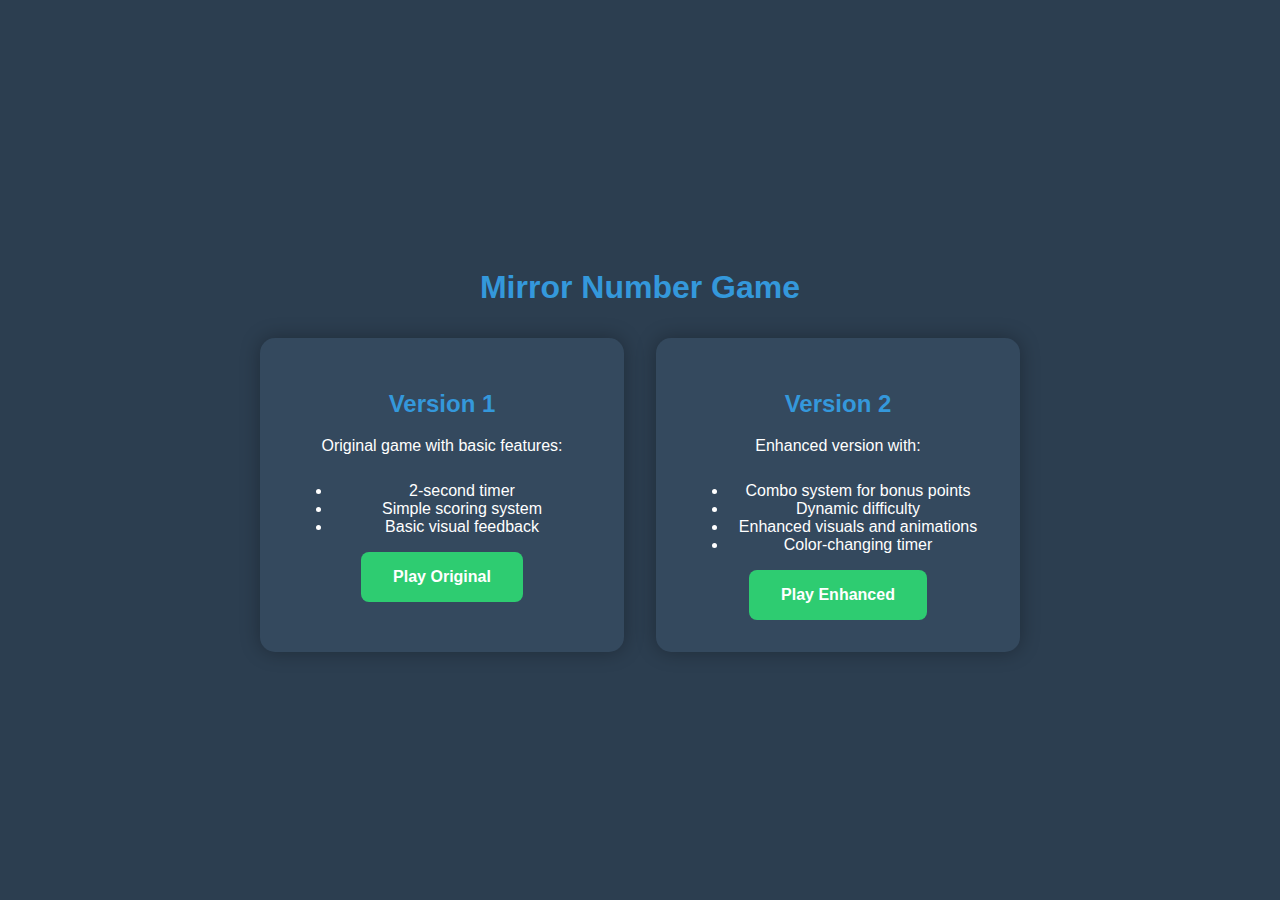
<file: index.html>
<!DOCTYPE html>
<html lang="en">
<head>
    <meta charset="UTF-8">
    <meta name="viewport" content="width=device-width, initial-scale=1.0">
    <title>Mirror Number Game - Version Select</title>
    <style>
        body {
            margin: 0;
            padding: 0;
            display: flex;
            justify-content: center;
            align-items: center;
            min-height: 100vh;
            background-color: #2c3e50;
            font-family: Arial, sans-serif;
            color: white;
        }
        .container {
            text-align: center;
            padding: 2rem;
        }
        h1 {
            margin-bottom: 2rem;
            color: #3498db;
        }
        .version-container {
            display: flex;
            gap: 2rem;
            justify-content: center;
            margin-top: 2rem;
        }
        .version-card {
            background-color: #34495e;
            padding: 2rem;
            border-radius: 15px;
            width: 300px;
            box-shadow: 0 0 20px rgba(0, 0, 0, 0.3);
        }
        .version-card h2 {
            color: #3498db;
            margin-bottom: 1rem;
        }
        .version-card p {
            margin-bottom: 1.5rem;
            line-height: 1.5;
        }
        .play-btn {
            display: inline-block;
            background-color: #2ecc71;
            color: white;
            padding: 1rem 2rem;
            border-radius: 8px;
            text-decoration: none;
            font-weight: bold;
            transition: transform 0.2s, background-color 0.2s;
        }
        .play-btn:hover {
            background-color: #27ae60;
            transform: translateY(-2px);
        }
    </style>
</head>
<body>
    <div class="container">
        <h1>Mirror Number Game</h1>
        <div class="version-container">
            <div class="version-card">
                <h2>Version 1</h2>
                <p>Original game with basic features:</p>
                <ul>
                    <li>2-second timer</li>
                    <li>Simple scoring system</li>
                    <li>Basic visual feedback</li>
                </ul>
                <a href="v1/index.html" class="play-btn">Play Original</a>
            </div>
            <div class="version-card">
                <h2>Version 2</h2>
                <p>Enhanced version with:</p>
                <ul>
                    <li>Combo system for bonus points</li>
                    <li>Dynamic difficulty</li>
                    <li>Enhanced visuals and animations</li>
                    <li>Color-changing timer</li>
                </ul>
                <a href="v2/index.html" class="play-btn">Play Enhanced</a>
            </div>
        </div>
    </div>
</body>
</html>
</file>
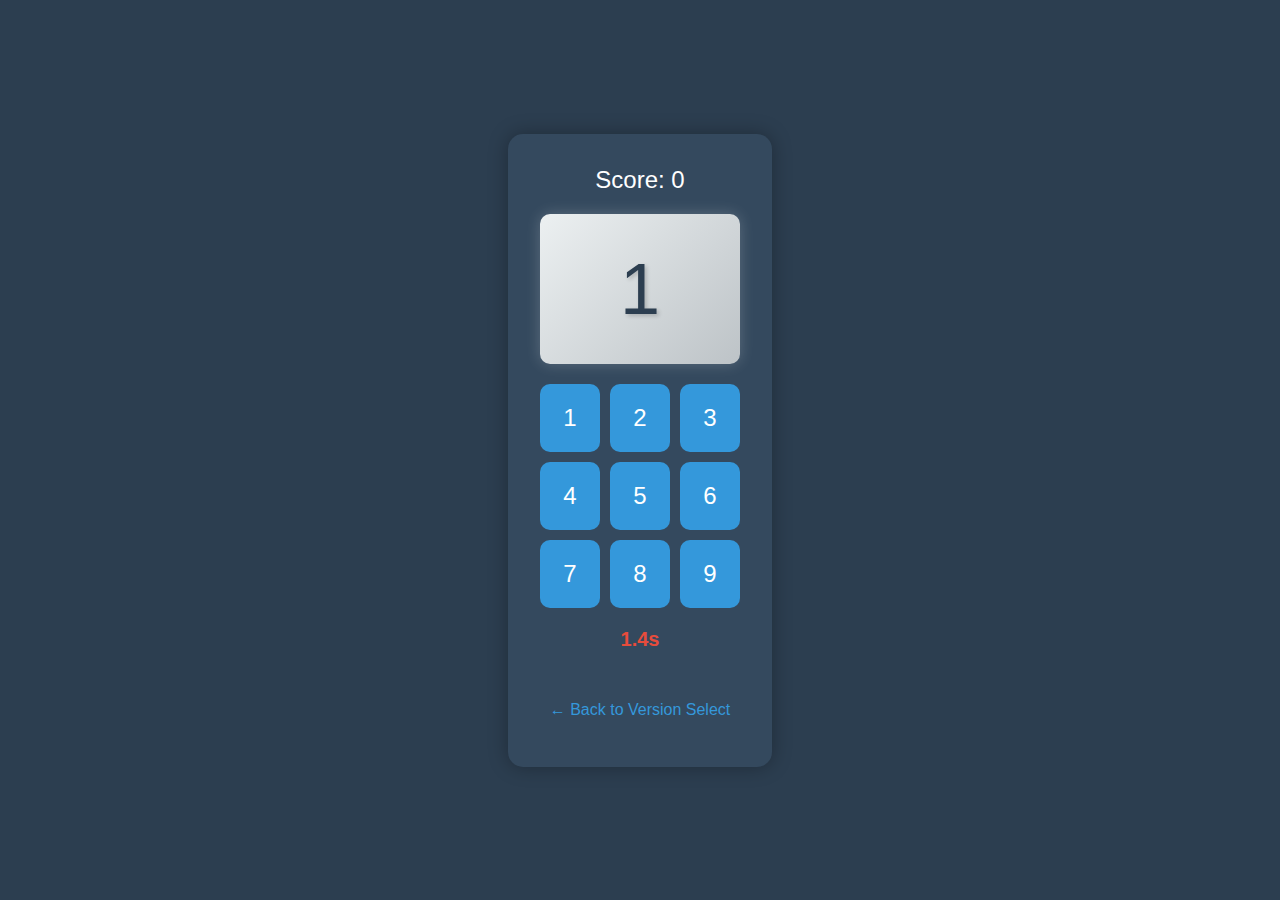
<file: v1/index.html>
<!DOCTYPE html>
<html lang="en">
<head>
    <meta charset="UTF-8">
    <meta name="viewport" content="width=device-width, initial-scale=1.0">
    <title>Mirror Number Game - Original</title>
    <link rel="stylesheet" href="style.css">
</head>
<body>
    <div class="game-container">
        <div class="score">Score: <span id="scoreValue">0</span></div>
        <div class="mirror">
            <div id="mirrorNumber">?</div>
        </div>
        <div class="numpad">
            <button class="num-btn" data-number="1">1</button>
            <button class="num-btn" data-number="2">2</button>
            <button class="num-btn" data-number="3">3</button>
            <button class="num-btn" data-number="4">4</button>
            <button class="num-btn" data-number="5">5</button>
            <button class="num-btn" data-number="6">6</button>
            <button class="num-btn" data-number="7">7</button>
            <button class="num-btn" data-number="8">8</button>
            <button class="num-btn" data-number="9">9</button>
        </div>
        <div id="timer"></div>
        <div id="feedback"></div>
        <p><a href="../index.html" style="color: #3498db; text-decoration: none;">← Back to Version Select</a></p>
    </div>
    <script src="game.js"></script>
</body>
</html>
</file>
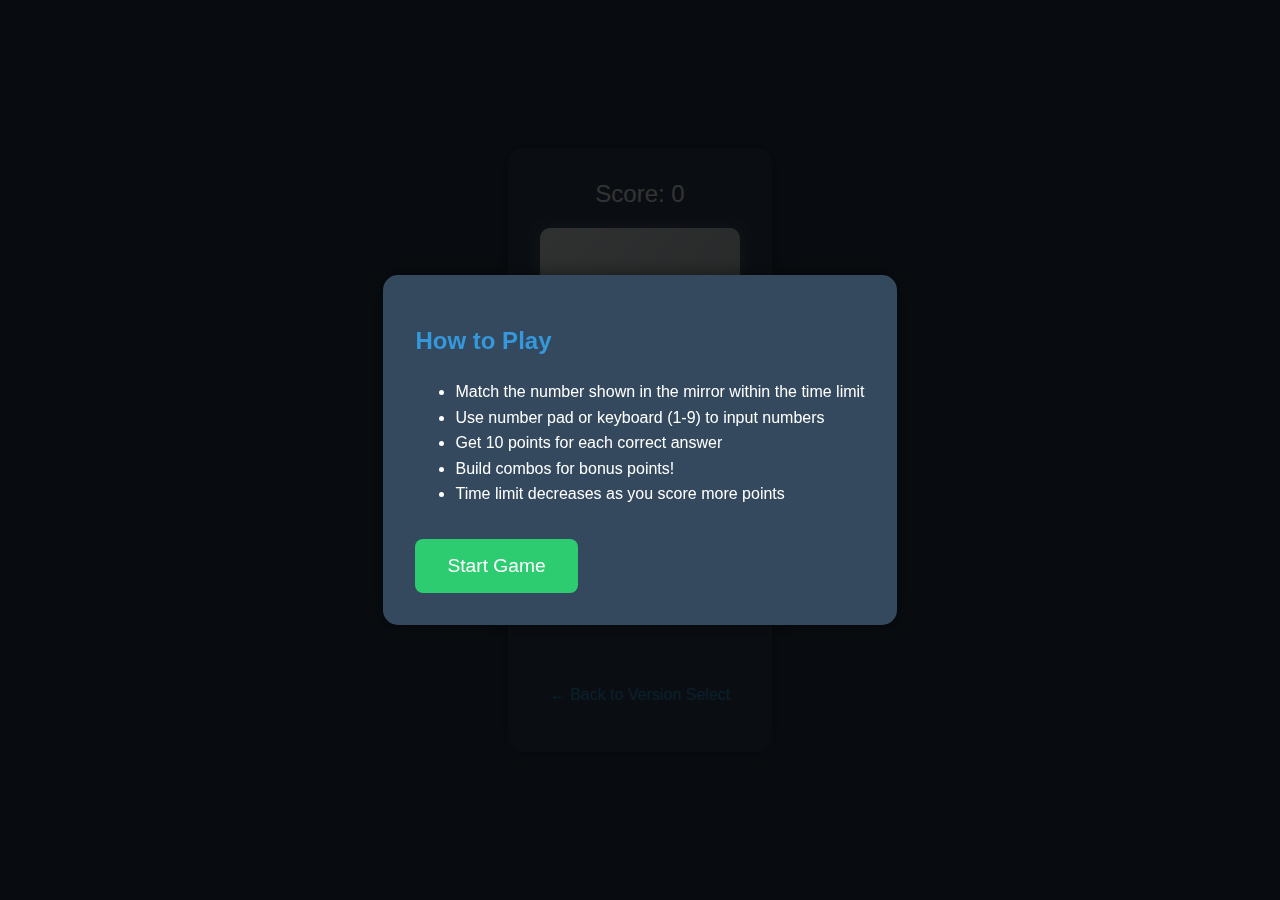
<file: v2/index.html>
<!DOCTYPE html>
<html lang="en">
<head>
    <meta charset="UTF-8">
    <meta name="viewport" content="width=device-width, initial-scale=1.0">
    <title>Mirror Number Game - Enhanced</title>
    <link rel="stylesheet" href="style.css">
</head>
<body>
    <div id="rulesPopup" class="rules-popup">
        <div class="rules-content">
            <h2>How to Play</h2>
            <ul>
                <li>Match the number shown in the mirror within the time limit</li>
                <li>Use number pad or keyboard (1-9) to input numbers</li>
                <li>Get 10 points for each correct answer</li>
                <li>Build combos for bonus points!</li>
                <li>Time limit decreases as you score more points</li>
            </ul>
            <button id="startGame" class="play-btn">Start Game</button>
        </div>
    </div>
    <div class="game-container">
        <div class="score">Score: <span id="scoreValue">0</span></div>
        <div class="mirror">
            <div id="mirrorNumber">?</div>
        </div>
        <div class="numpad">
            <button class="num-btn" data-number="1">1</button>
            <button class="num-btn" data-number="2">2</button>
            <button class="num-btn" data-number="3">3</button>
            <button class="num-btn" data-number="4">4</button>
            <button class="num-btn" data-number="5">5</button>
            <button class="num-btn" data-number="6">6</button>
            <button class="num-btn" data-number="7">7</button>
            <button class="num-btn" data-number="8">8</button>
            <button class="num-btn" data-number="9">9</button>
        </div>
        <div id="timer"></div>
        <div id="feedback"></div>
        <p><a href="../index.html" style="color: #3498db; text-decoration: none;">← Back to Version Select</a></p>
    </div>
    <script src="game.js"></script>
</body>
</html>
</file>
<file: v1/style.css>
body {
    margin: 0;
    padding: 0;
    display: flex;
    justify-content: center;
    align-items: center;
    min-height: 100vh;
    background-color: #2c3e50;
    font-family: Arial, sans-serif;
}

.game-container {
    text-align: center;
    background-color: #34495e;
    padding: 2rem;
    border-radius: 15px;
    box-shadow: 0 0 20px rgba(0, 0, 0, 0.3);
}

.score {
    color: #fff;
    font-size: 24px;
    margin-bottom: 20px;
}

.mirror {
    width: 200px;
    height: 150px;
    margin: 20px auto;
    background: linear-gradient(135deg, #ecf0f1 0%, #bdc3c7 100%);
    border-radius: 10px;
    display: flex;
    justify-content: center;
    align-items: center;
    box-shadow: 0 0 15px rgba(255, 255, 255, 0.2);
}

#mirrorNumber {
    font-size: 72px;
    color: #2c3e50;
    text-shadow: 2px 2px 4px rgba(0, 0, 0, 0.2);
}

.numpad {
    display: grid;
    grid-template-columns: repeat(3, 1fr);
    gap: 10px;
    margin: 20px 0;
    max-width: 300px;
    margin: 20px auto;
}

.num-btn {
    background-color: #3498db;
    border: none;
    color: white;
    padding: 20px;
    font-size: 24px;
    border-radius: 10px;
    cursor: pointer;
    transition: background-color 0.2s, transform 0.1s;
}

.num-btn:hover {
    background-color: #2980b9;
}

.num-btn:active {
    transform: scale(0.95);
}

#timer {
    font-size: 20px;
    color: #e74c3c;
    margin: 10px 0;
    font-weight: bold;
}

#feedback {
    font-size: 18px;
    margin: 10px 0;
    min-height: 24px;
}

.correct {
    color: #2ecc71;
}

.incorrect {
    color: #e74c3c;
}
</file>
<file: v2/style.css>
body {
    margin: 0;
    padding: 0;
    display: flex;
    justify-content: center;
    align-items: center;
    min-height: 100vh;
    background-color: #2c3e50;
    font-family: Arial, sans-serif;
}

.game-container {
    text-align: center;
    background-color: #34495e;
    padding: 2rem;
    border-radius: 15px;
    box-shadow: 0 0 20px rgba(0, 0, 0, 0.3);
}

.score {
    color: #fff;
    font-size: 24px;
    margin-bottom: 20px;
}

.mirror {
    width: 200px;
    height: 150px;
    margin: 20px auto;
    background: linear-gradient(135deg, #ecf0f1 0%, #bdc3c7 100%);
    border-radius: 10px;
    display: flex;
    justify-content: center;
    align-items: center;
    box-shadow: 0 0 15px rgba(255, 255, 255, 0.2);
}

#mirrorNumber {
    font-size: 72px;
    color: #2c3e50;
    text-shadow: 2px 2px 4px rgba(0, 0, 0, 0.2);
}

.numpad {
    display: grid;
    grid-template-columns: repeat(3, 1fr);
    gap: 10px;
    margin: 20px 0;
    max-width: 300px;
    margin: 20px auto;
}

.num-btn {
    background-color: #3498db;
    border: none;
    color: white;
    padding: 20px;
    font-size: 24px;
    border-radius: 10px;
    cursor: pointer;
    transition: background-color 0.2s, transform 0.1s;
}

.num-btn:hover {
    background-color: #2980b9;
}

.num-btn:active {
    transform: scale(0.95);
}

#timer {
    font-size: 24px;
    margin: 10px 0;
    font-weight: bold;
    transition: color 0.3s ease;
    text-shadow: 0 0 10px rgba(255, 255, 255, 0.3);
}

#feedback {
    font-size: 20px;
    margin: 10px 0;
    min-height: 28px;
    transition: transform 0.2s ease;
}

.correct {
    color: #2ecc71;
    animation: popIn 0.3s ease-out;
}

.incorrect {
    color: #e74c3c;
    animation: shake 0.5s ease-in-out;
}

@keyframes popIn {
    0% { transform: scale(0.8); opacity: 0; }
    50% { transform: scale(1.2); }
    100% { transform: scale(1); opacity: 1; }
}

@keyframes shake {
    0%, 100% { transform: translateX(0); }
    25% { transform: translateX(-5px); }
    75% { transform: translateX(5px); }
}

/* Rules Popup */
.rules-popup {
    position: fixed;
    top: 0;
    left: 0;
    width: 100%;
    height: 100%;
    background-color: rgba(0, 0, 0, 0.8);
    display: flex;
    justify-content: center;
    align-items: center;
    z-index: 1000;
}

.rules-content {
    background-color: #34495e;
    padding: 2rem;
    border-radius: 15px;
    box-shadow: 0 0 20px rgba(0, 0, 0, 0.5);
    max-width: 500px;
    color: white;
}

.rules-content h2 {
    color: #3498db;
    margin-bottom: 1.5rem;
}

.rules-content ul {
    text-align: left;
    margin-bottom: 2rem;
    line-height: 1.6;
}

.rules-content .play-btn {
    background-color: #2ecc71;
    color: white;
    border: none;
    padding: 1rem 2rem;
    font-size: 1.2rem;
    border-radius: 8px;
    cursor: pointer;
    transition: transform 0.2s, background-color 0.2s;
}

.rules-content .play-btn:hover {
    background-color: #27ae60;
    transform: translateY(-2px);
}

/* Fireworks */
.firework {
    position: fixed;
    pointer-events: none;
    z-index: 999;
}

@keyframes firework {
    0% { transform: translate(-50%, -50%); width: 0; opacity: 1; }
    50% { width: 100px; opacity: 1; }
    100% { width: 200px; opacity: 0; }
}

@keyframes fireworkParticle {
    0% { transform: translate(-50%, -50%) rotate(0deg); }
    100% { transform: translate(-50%, -50%) rotate(360deg); }
}

.firework::before {
    content: '';
    position: absolute;
    width: 5px;
    aspect-ratio: 1;
    background: radial-gradient(circle, #ff0 40%, transparent 70%);
    animation: firework 0.8s ease-out forwards;
}

.firework::after {
    content: '';
    position: absolute;
    width: 100%;
    aspect-ratio: 1;
    background: 
        repeating-conic-gradient(
            from 0deg,
            #ff0 0deg 20deg,
            transparent 20deg 40deg
        );
    animation: fireworkParticle 0.8s ease-out forwards;
}
</file>
